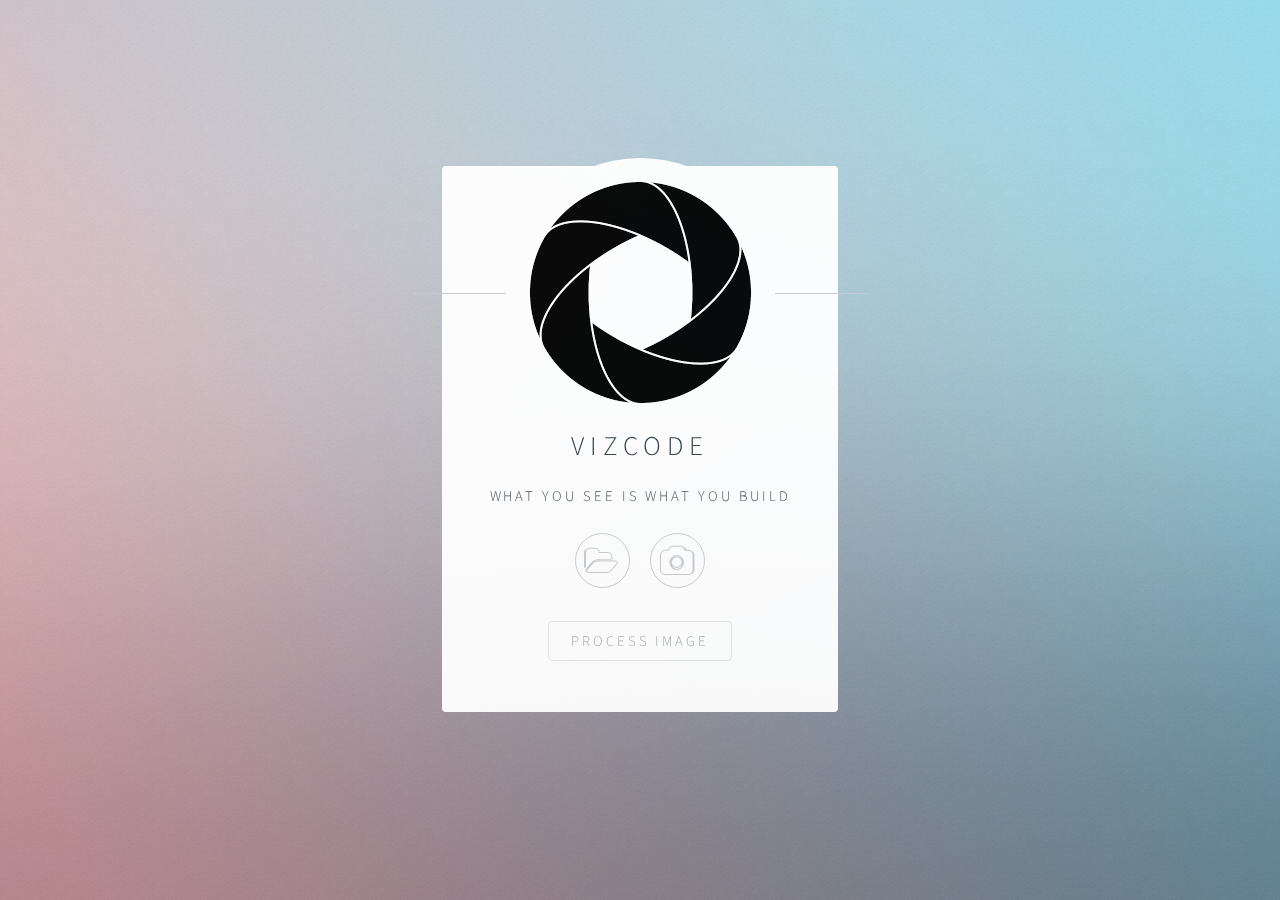
<file: VizCode-Site/index.html>
<!DOCTYPE HTML>
<html>
	<head>
		<title>VizCode</title>
		<meta charset="utf-8" />
		<meta name="viewport" content="width=device-width, initial-scale=1" />
		<!--[if lte IE 8]><script src="assets/js/html5shiv.js"></script><![endif]-->
		<link rel="stylesheet" href="assets/css/main.css" />
		<!--[if lte IE 9]><link rel="stylesheet" href="assets/css/ie9.css" /><![endif]-->
		<!--[if lte IE 8]><link rel="stylesheet" href="assets/css/ie8.css" /><![endif]-->
		<noscript><link rel="stylesheet" href="assets/css/noscript.css" /></noscript>
	</head>
	<body class="is-loading">

		<!-- Wrapper -->
			<div id="wrapper">

				<!-- Main -->
				<!-- <table > -->
					<!-- <col style="width:40%" /> -->
					<!-- <tr> -->
						<!-- <td padding="10px">
							<section id="main">
								<p>
									<img id="img" height="480" hidden="true"/>
									<video id="video" width="640" height="480" autoplay hidden="true"></video>
									<canvas id="canvas" hidden="true"></canvas>
								</p>
							</section>
						</td> -->

						<!-- <td> -->
							<section id="main">
								<header>
									<!-- <br /> -->
									<a href=""><span class="avatar"><img src="images/aperture2.png" alt="" /></span></a>

									<h1>VizCode</h1>
									<p>What You See Is What You Build</p>
								</header>
									<!--
									<hr />
									<h2>Extra Stuff!</h2>
									<form method="post" action="#">
										<div class="field">
											<input type="text" name="name" id="name" placeholder="Name" />
										</div>
										<div class="field">
											<input type="email" name="email" id="email" placeholder="Email" />
										</div>
										<div class="field">
											<div class="select-wrapper">
												<select name="department" id="department">
													<option value="">Department</option>
													<option value="sales">Sales</option>
													<option value="tech">Tech Support</option>
													<option value="null">/dev/null</option>
												</select>
											</div>
										</div>
										<div class="field">
											<textarea name="message" id="message" placeholder="Message" rows="4"></textarea>
										</div>
										<div class="field">
											<input type="checkbox" id="human" name="human" /><label for="human">I'm a human</label>
										</div>
										<div class="field">
											<label>But are you a robot?</label>
											<input type="radio" id="robot_yes" name="robot" /><label for="robot_yes">Yes</label>
											<input type="radio" id="robot_no" name="robot" /><label for="robot_no">No</label>
										</div>
										<ul class="actions">
											<li><a href="#" class="button">Get Started</a></li>
										</ul>
									</form>
									<hr />
									-->
								<footer>
									<ul class="icons">
										<li><a onclick="document.getElementById('file').click(); return false;" class="fa-folder-open">Browse</a></li>
										<li><a id="cameraIcon" onclick="document.getElementById('openCamera').click(); return false;" class="fa-camera">Open Camera</a></li>
										<!-- <li><a href="#" class="fa-facebook">Facebook</a></li> -->
									</ul>


									<form id="form" enctype="multipart/form-data" method="post">
										<p><input type="file" id="file" name="file" accept="image/*" style="display:none"/></p>
										<p><input type="button" id="openCamera" value="Open Camera" name="openCamera" style="display:none"/></p>
									</form>
									<p>
										<img id="img" width="480" min-width="320" hidden="true"/>
										<video id="video" width="640" height="480" autoplay hidden="true"></video>
										<canvas id="canvas" hidden="true"></canvas>
									</p>
									<p><input type="button" id="submit" value="Process Image" disabled="true"/></p>
									<p><progress id="progress" value="0" min="0" max="100" style="max-width:400px; width:70vw; height:30px" hidden="true" /></p>
									<div id="code" class="snippetTitle" hidden="true">
										Code:
									</div>
									<textarea id="codeText" class="snippet" hidden="true" autofocus="false"></textarea>
									<div id="result" class="snippetTitle" hidden="true">
										Result:
									</div>
									<p id="resultText" class="snippet" hidden="true" min-height="20px"></p>
									<p><input type="button" id="update" value="Update Code" hidden="true" /></p>
									<br />
								</footer>
							</section>
						<!-- </td> -->

						<!-- <td>
							<section id="main"> -->


									<!-- <form id="form" enctype="multipart/form-data" method="post">
										<p><input type="file" id="file" name="file" accept="image/*" style="display:none"/></p>
										<p><input type="button" id="openCamera" value="Open Camera" name="openCamera" style="display:none"/></p>
									</form>
									<p>
										<img id="img" height="480" hidden="false"/>
										<video id="video" width="640" height="480" autoplay hidden="false"></video>
										<canvas id="canvas" hidden="true"></canvas>
									</p>
									<p>
										<input type="button" id="submit" value="Send Image" disabled="true"/>
										<br /><br />
										<progress id="progress" value="0" min="0" max="100" style="width:300px;" hidden="true"/>
									</p> -->
							<!-- </section>
						</td> -->
					<!-- </tr> -->

				<!-- </table> -->

				<!-- Footer -->
					<footer id="footer">
						<ul class="copyright">
							<!-- <li>&copy; Optecode</li><li>Design: <a href="http://html5up.net">HTML5 UP</a></li> -->
						</ul>
					</footer>

			</div>

		<!-- Scripts -->
			<!--[if lte IE 8]><script src="assets/js/respond.min.js"></script><![endif]-->
			<script>
				if ('addEventListener' in window) {
					window.addEventListener('load', function() { document.body.className = document.body.className.replace(/\bis-loading\b/, ''); });
					document.body.className += (navigator.userAgent.match(/(MSIE|rv:11\.0)/) ? ' is-ie' : '');
				}

				if ((/mobile/i.test(navigator.userAgent))) {
					var cameraIcon = document.getElementById('cameraIcon');
					cameraIcon.parentElement.removeChild(cameraIcon);
				}
			</script>

			<script src="javascript/jquery.js"></script>
			<script src="javascript/main.js"></script>

	</body>
</html>
</file>
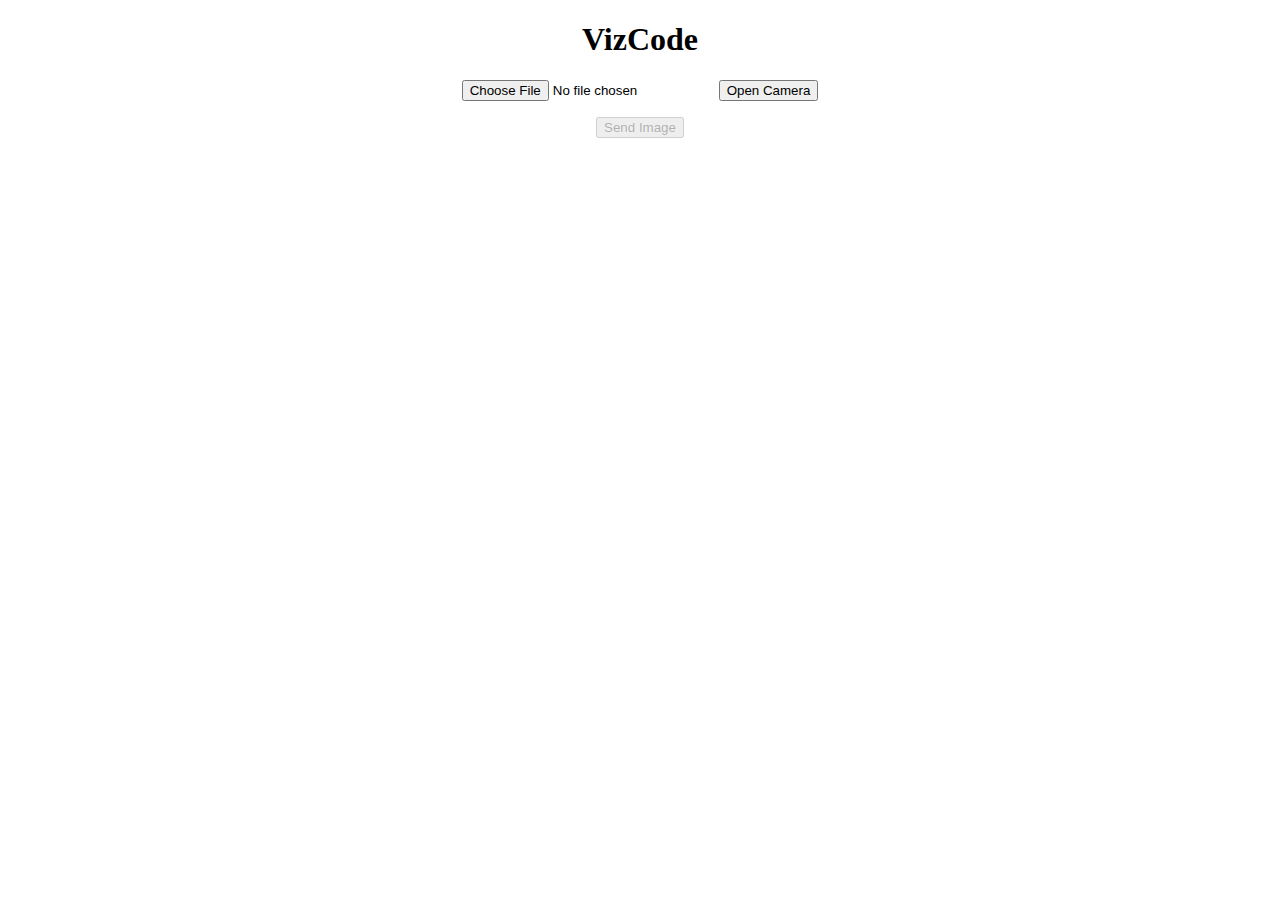
<file: VizCode-Site/index_old.html>
<!DOCTYPE html>
<html>
	<head>
		<title>VizCode</title>
		<meta charset="utf-8" />
	</head>

	<body>
		<div align="center">
			<p>
				<h1>VizCode</h1>
			</p>

			<form id="form" enctype="multipart/form-data" method="post">

				<p>
					<input type="file" id="file" name="file" accept="image/*"/>
					<input type="button" id="openCamera" value="Open Camera" name="openCamera"/>
				</p>
				<p>
					<img id="img" height="480" hidden="true"/>
					<video id="video" width="640" height="480" autoplay hidden="true"></video>
					<canvas id="canvas" hidden="true"></canvas>
				</p>
				<p>
					<input type="button" id="submit" value="Send Image" disabled="true"/>
					<br /><br />
					<progress id="progress" value="0" min="0" max="100" style="width:300px;" hidden="true"/>
				</p>

			</form>
		</div>

		<script src="javascript/jquery.js"></script>
		<script src="javascript/main.js"></script>
	</body>
</html>
</file>
<file: VizCode-Site/assets/css/ie9.css>
/*
	Identity by HTML5 UP
	html5up.net | @ajlkn
	Free for personal and commercial use under the CCA 3.0 license (html5up.net/license)
*/

/* Basic */

	body {
		background-image: url("../../images/bg.jpg");
		background-repeat: no-repeat;
		background-size: cover;
		background-position: bottom center;
		background-attachment: fixed;
	}

		body:after {
			display: none;
		}

/* List */

	ul.icons li a:before {
		color: #c8cccf;
	}

	ul.icons li a:hover:before {
		color: #ff7496;
	}

/* Wrapper */

	#wrapper {
		text-align: center;
	}

/* Main */

	#main {
		display: inline-block;
	}
</file>
<file: VizCode-Site/assets/css/ie8.css>
/*
	Identity by HTML5 UP
	html5up.net | @ajlkn
	Free for personal and commercial use under the CCA 3.0 license (html5up.net/license)
*/

/* List */

	ul.icons li a {
		-ms-behavior: url("assets/js/PIE.htc");
	}

		ul.icons li a:before {
			text-align: center;
			font-size: 26px;
		}

/* Main */

	#main {
		-ms-behavior: url("assets/js/PIE.htc");
	}

		#main .avatar img {
			-ms-behavior: url("assets/js/PIE.htc");
		}

/* Footer */

	#footer {
		color: #fff;
	}

		#footer .copyright li {
			border-left: solid 1px #fff;
		}
</file>
<file: VizCode-Site/assets/css/noscript.css>
/*
	Identity by HTML5 UP
	html5up.net | @ajlkn
	Free for personal and commercial use under the CCA 3.0 license (html5up.net/license)
*/

/* Basic */

	body:after {
		display: none;
	}

/* Main */

	#main {
		-moz-transform: none !important;
		-webkit-transform: none !important;
		-ms-transform: none !important;
		transform: none !important;
		opacity: 1 !important;
	}
</file>
<file: VizCode-Site/assets/css/main.css>
@charset "UTF-8";
@import url(font-awesome.min.css);
@import url("https://fonts.googleapis.com/css?family=Source+Sans+Pro:300");

/* Reset */

	html, body, div, span, applet, object, iframe, h1, h2, h3, h4, h5, h6, p, blockquote, pre, a, abbr, acronym, address, big, cite, code, del, dfn, em, img, ins, kbd, q, s, samp, small, strike, strong, sub, sup, tt, var, b, u, i, center, dl, dt, dd, ol, ul, li, fieldset, form, label, legend, table, caption, tbody, tfoot, thead, tr, th, td, article, aside, canvas, details, embed, figure, figcaption, footer, header, hgroup, menu, nav, output, ruby, section, summary, time, mark, audio, video {
		margin: 0;
		padding: 0;
		border: 0;
		font-size: 100%;
		font: inherit;
		vertical-align: baseline;
	}

	article, aside, details, figcaption, figure, footer, header, hgroup, menu, nav, section {
		display: block;
	}

	body {
		line-height: 1;
	}

	ol, ul {
		list-style: none;
	}

	blockquote, q {
		quotes: none;
	}

	blockquote:before, blockquote:after, q:before, q:after {
		content: '';
		content: none;
	}

	table {
		border-collapse: separate;
		border-spacing: 50px;
		page-break-before: always;
		page-break-after: always;
	}

	tr {
		page-break-inside: avoid;
		page-break-after: auto;
	}

	td {
		vertical-align: middle;
	}

	img {
		align-self: center;
		max-width: 70vw;
	}

	body {
		-webkit-text-size-adjust: none;
	}

/* Box Model */

	*, *:before, *:after {
		-moz-box-sizing: border-box;
		-webkit-box-sizing: border-box;
		box-sizing: border-box;
	}

/* Basic */

	@media screen and (max-width: 480px) {

		html, body {
			min-width: 320px;
		}

	}

	body.is-loading *, body.is-loading *:before, body.is-loading *:after {
		-moz-animation: none !important;
		-webkit-animation: none !important;
		-ms-animation: none !important;
		animation: none !important;
		-moz-transition: none !important;
		-webkit-transition: none !important;
		-ms-transition: none !important;
		transition: none !important;
	}

	html {
		height: 100%;
	}

	body {
		height: 100%;
		background-color: #ffffff;
		background-image: url("images/overlay.png"), -moz-linear-gradient(60deg, rgba(255, 165, 150, 0.5) 5%, rgba(0, 228, 255, 0.35)), url("../../images/bg.jpg");
		background-image: url("images/overlay.png"), -webkit-linear-gradient(60deg, rgba(255, 165, 150, 0.5) 5%, rgba(0, 228, 255, 0.35)), url("../../images/bg.jpg");
		background-image: url("images/overlay.png"), -ms-linear-gradient(60deg, rgba(255, 165, 150, 0.5) 5%, rgba(0, 228, 255, 0.35)), url("../../images/bg.jpg");
		background-image: url("images/overlay.png"), linear-gradient(60deg, rgba(255, 165, 150, 0.5) 5%, rgba(0, 228, 255, 0.35)), url("../../images/bg.jpg");
		background-repeat: repeat,			no-repeat,			no-repeat;
		background-size: 100px 100px, cover,				cover;
		background-position: top left,		center center,		bottom center;
		background-attachment: fixed,			fixed,				fixed;
	}

		body:after {
			content: '';
			display: block;
			position: fixed;
			top: 0;
			left: 0;
			width: 100%;
			height: inherit;
			opacity: 0;
			z-index: 1;
			background-color: #ffffff;
			background-image: url("images/overlay.png"), -moz-linear-gradient(60deg, rgba(255, 165, 150, 0.5) 5%, rgba(0, 228, 255, 0.35));
			background-image: url("images/overlay.png"), -webkit-linear-gradient(60deg, rgba(255, 165, 150, 0.5) 5%, rgba(0, 228, 255, 0.35));
			background-image: url("images/overlay.png"), -ms-linear-gradient(60deg, rgba(255, 165, 150, 0.5) 5%, rgba(0, 228, 255, 0.35));
			background-image: url("images/overlay.png"), linear-gradient(60deg, rgba(255, 165, 150, 0.5) 5%, rgba(0, 228, 255, 0.35));
			background-repeat: repeat,			no-repeat;
			background-size: 100px 100px, cover;
			background-position: top left,		center center;
			-moz-transition: opacity 1.75s ease-out;
			-webkit-transition: opacity 1.75s ease-out;
			-ms-transition: opacity 1.75s ease-out;
			transition: opacity 1.75s ease-out;
		}

		body.is-loading:after {
			opacity: 1;
		}

/* Type */

	body, input, select, textarea {
		color: #414f57;
		font-family: "Source Sans Pro", Helvetica, sans-serif;
		font-size: 14pt;
		font-weight: 300;
		line-height: 2;
		letter-spacing: 0.2em;
		text-transform: uppercase;
	}

		@media screen and (max-width: 1680px) {

			body, input, select, textarea {
				font-size: 11pt;
			}

		}

		@media screen and (max-width: 480px) {

			body, input, select, textarea {
				font-size: 10pt;
				line-height: 1.75;
			}

		}

	a {
		-moz-transition: color 0.2s ease, border-color 0.2s ease;
		-webkit-transition: color 0.2s ease, border-color 0.2s ease;
		-ms-transition: color 0.2s ease, border-color 0.2s ease;
		transition: color 0.2s ease, border-color 0.2s ease;
		color: inherit;
		text-decoration: none;
	}

		a:before {
			-moz-transition: color 0.2s ease, text-shadow 0.2s ease;
			-webkit-transition: color 0.2s ease, text-shadow 0.2s ease;
			-ms-transition: color 0.2s ease, text-shadow 0.2s ease;
			transition: color 0.2s ease, text-shadow 0.2s ease;
		}

		a:hover {
			color: #ff7496;
		}

	strong, b {
		color: #313f47;
	}

	em, i {
		font-style: italic;
	}

	p {
		margin: 0 0 1.5em 0;
	}

	.snippetTitle {
		font-weight: bold;
		padding: 20px;
		text-align: left;
		text-transform: none;
		font-family: monospace;
		max-width: inherit;
		min-height: 0px;
		max-width: 90vw;
	}

	.snippet {
		white-space: pre-wrap;
		border: 2px solid #555555;
		border-radius: 15px;
		padding: 20px;
		text-align: left;
		text-transform: none;
		overflow-y: hidden;
		height: auto;
		resize: none;
		font-family: monospace;
		max-width: 90vw;
	}

	h1, h2, h3, h4, h5, h6 {
		color: #313f47;
		line-height: 1.5;
		margin: 0 0 0.75em 0;
	}

		h1 a, h2 a, h3 a, h4 a, h5 a, h6 a {
			color: inherit;
			text-decoration: none;
		}

	h1 {
		font-size: 1.85em;
		letter-spacing: 0.22em;
		margin: 0 0 0.525em 0;
	}

	h2 {
		font-size: 1.25em;
	}

	h3 {
		font-size: 1em;
	}

	h4 {
		font-size: 1em;
	}

	h5 {
		font-size: 1em;
	}

	h6 {
		font-size: 1em;
	}

	@media screen and (max-width: 480px) {

		h1 {
			font-size: 1.65em;
		}

	}

	sub {
		font-size: 0.8em;
		position: relative;
		top: 0.5em;
	}

	sup {
		font-size: 0.8em;
		position: relative;
		top: -0.5em;
	}

	hr {
		border: 0;
		border-bottom: solid 1px #c8cccf;
		margin: 3em 0;
	}

/* Form */

	form {
		margin: 0 0 1.5em 0;
	}

		form > .field {
			margin: 0 0 1.5em 0;
		}

			form > .field > :last-child {
				margin-bottom: 0;
			}

	label {
		color: #313f47;
		display: block;
		font-size: 0.9em;
		margin: 0 0 0.75em 0;
	}

	input[type="text"],
	input[type="password"],
	input[type="email"],
	input[type="tel"],
	select,
	textarea {
		-moz-appearance: none;
		-webkit-appearance: none;
		-ms-appearance: none;
		appearance: none;
		border-radius: 4px;
		border: solid 1px #c8cccf;
		color: inherit;
		/* display: block; */
		outline: 0;
		padding: 1em;
		text-decoration: none;
		width: 100%;
	}

		input[type="text"]:invalid,
		input[type="password"]:invalid,
		input[type="email"]:invalid,
		input[type="tel"]:invalid,
		select:invalid,
		textarea:invalid {
			box-shadow: none;
		}

		input[type="text"]:focus,
		input[type="password"]:focus,
		input[type="email"]:focus,
		input[type="tel"]:focus,
		select:focus,
		textarea:focus {
			border-color: #ff7496;
		}

	.select-wrapper {
		text-decoration: none;
		display: block;
		position: relative;
	}

		.select-wrapper:before {
			content: "";
			-moz-osx-font-smoothing: grayscale;
			-webkit-font-smoothing: antialiased;
			font-family: FontAwesome;
			font-style: normal;
			font-weight: normal;
			text-transform: none !important;
		}

		.select-wrapper:before {
			color: #c8cccf;
			display: block;
			height: 2.75em;
			line-height: 2.75em;
			pointer-events: none;
			position: absolute;
			right: 0;
			text-align: center;
			top: 0;
			width: 2.75em;
		}

		.select-wrapper select::-ms-expand {
			display: none;
		}

	input[type="text"],
	input[type="password"],
	input[type="email"],
	select {
		height: 2.75em;
	}

	textarea {
		padding: 0.75em 1em;
	}

	input[type="checkbox"],
	input[type="radio"] {
		-moz-appearance: none;
		-webkit-appearance: none;
		-ms-appearance: none;
		appearance: none;
		display: block;
		float: left;
		margin-right: -2em;
		opacity: 0;
		width: 1em;
		z-index: -1;
	}

		input[type="checkbox"] + label,
		input[type="radio"] + label {
			text-decoration: none;
			color: #414f57;
			cursor: pointer;
			display: inline-block;
			font-size: 1em;
			font-weight: 300;
			padding-left: 2.4em;
			padding-right: 0.75em;
			position: relative;
		}

			input[type="checkbox"] + label:before,
			input[type="radio"] + label:before {
				-moz-osx-font-smoothing: grayscale;
				-webkit-font-smoothing: antialiased;
				font-family: FontAwesome;
				font-style: normal;
				font-weight: normal;
				text-transform: none !important;
			}

			input[type="checkbox"] + label:before,
			input[type="radio"] + label:before {
				border-radius: 4px;
				border: solid 1px #c8cccf;
				content: '';
				display: inline-block;
				height: 1.65em;
				left: 0;
				line-height: 1.58125em;
				position: absolute;
				text-align: center;
				top: 0.15em;
				width: 1.65em;
			}

		input[type="checkbox"]:checked + label:before,
		input[type="radio"]:checked + label:before {
			color: #ff7496;
			content: '\f00c';
		}

		input[type="checkbox"]:focus + label:before,
		input[type="radio"]:focus + label:before {
			border-color: #ff7496;
		}

	input[type="checkbox"] + label:before {
		border-radius: 4px;
	}

	input[type="radio"] + label:before {
		border-radius: 100%;
	}

	::-webkit-input-placeholder {
		color: #616f77 !important;
		opacity: 1.0;
	}

	:-moz-placeholder {
		color: #616f77 !important;
		opacity: 1.0;
	}

	::-moz-placeholder {
		color: #616f77 !important;
		opacity: 1.0;
	}

	:-ms-input-placeholder {
		color: #616f77 !important;
		opacity: 1.0;
	}

	.formerize-placeholder {
		color: #616f77 !important;
		opacity: 1.0;
	}

/* Icon */

	.icon {
		text-decoration: none;
		position: relative;
		border-bottom: none;
	}

		.icon:before {
			-moz-osx-font-smoothing: grayscale;
			-webkit-font-smoothing: antialiased;
			font-family: FontAwesome;
			font-style: normal;
			font-weight: normal;
			text-transform: none !important;
		}

		.icon > .label {
			display: none;
		}

/* List */

	ol {
		list-style: decimal;
		margin: 0 0 1.5em 0;
		padding-left: 1.25em;
	}

		ol li {
			padding-left: 0.25em;
		}

	ul {
		list-style: disc;
		margin: 0 0 1.5em 0;
		padding-left: 1em;
	}

		ul li {
			padding-left: 0.5em;
		}

		ul.alt {
			list-style: none;
			padding-left: 0;
		}

			ul.alt li {
				border-top: solid 1px #c8cccf;
				padding: 0.5em 0;
			}

				ul.alt li:first-child {
					border-top: 0;
					padding-top: 0;
				}

		ul.icons {
			cursor: default;
			list-style: none;
			padding-left: 0;
			margin-top: -0.675em;
		}

			ul.icons li {
				display: inline-block;
				padding: 0.675em 0.5em;
			}

				ul.icons li a {
					text-decoration: none;
					position: relative;
					display: block;
					width: 3.75em;
					height: 3.75em;
					border-radius: 100%;
					border: solid 1px #c8cccf;
					line-height: 3.75em;
					overflow: hidden;
					text-align: center;
					text-indent: 3.75em;
					white-space: nowrap;
				}

					ul.icons li a:before {
						-moz-osx-font-smoothing: grayscale;
						-webkit-font-smoothing: antialiased;
						font-family: FontAwesome;
						font-style: normal;
						font-weight: normal;
						text-transform: none !important;
					}

					ul.icons li a:before {
						color: #ffffff;
						text-shadow: 1.25px 0px 0px #c8cccf, -1.25px 0px 0px #c8cccf, 0px 1.25px 0px #c8cccf, 0px -1.25px 0px #c8cccf;
					}

					ul.icons li a:hover:before {
						text-shadow: 1.25px 0px 0px #ff7496, -1.25px 0px 0px #ff7496, 0px 1.25px 0px #ff7496, 0px -1.25px 0px #ff7496;
					}

					ul.icons li a:before {
						position: absolute;
						top: 0;
						left: 0;
						width: inherit;
						height: inherit;
						font-size: 1.85rem;
						line-height: inherit;
						text-align: center;
						text-indent: 0;
					}

					ul.icons li a:hover {
						border-color: #ff7496;
					}

			@media screen and (max-width: 480px) {

				ul.icons li a:before {
					font-size: 1.5rem;
				}

			}

		ul.actions {
			cursor: default;
			list-style: none;
			padding-left: 0;
		}

			ul.actions li {
				display: inline-block;
				padding: 0 0.75em 0 0;
				vertical-align: middle;
			}

				ul.actions li:last-child {
					padding-right: 0;
				}

	dl {
		margin: 0 0 1.5em 0;
	}

		dl dt {
			display: block;
			margin: 0 0 0.75em 0;
		}

		dl dd {
			margin-left: 1.5em;
		}

/* Button */

	input[type="submit"],
	input[type="reset"],
	input[type="button"],
	button,
	.button {
		-moz-appearance: none;
		-webkit-appearance: none;
		-ms-appearance: none;
		appearance: none;
		-moz-transition: background-color 0.2s ease-in-out, border-color 0.2s ease-in-out, color 0.2s ease-in-out;
		-webkit-transition: background-color 0.2s ease-in-out, border-color 0.2s ease-in-out, color 0.2s ease-in-out;
		-ms-transition: background-color 0.2s ease-in-out, border-color 0.2s ease-in-out, color 0.2s ease-in-out;
		transition: background-color 0.2s ease-in-out, border-color 0.2s ease-in-out, color 0.2s ease-in-out;
		/* display: inline-block; */
		height: 2.75em;
		line-height: 2.75em;
		padding: 0 1.5em;
		background-color: transparent;
		border-radius: 4px;
		border: solid 1px #c8cccf;
		color: #414f57 !important;
		cursor: pointer;
		text-align: center;
		text-decoration: none;
		white-space: nowrap;
	}

		input[type="submit"]:hover,
		input[type="reset"]:hover,
		input[type="button"]:hover,
		button:hover,
		.button:hover {
			border-color: #ff7496;
			color: #ff7496 !important;
		}

		input[type="submit"].icon,
		input[type="reset"].icon,
		input[type="button"].icon,
		button.icon,
		.button.icon {
			padding-left: 1.35em;
		}

			input[type="submit"].icon:before,
			input[type="reset"].icon:before,
			input[type="button"].icon:before,
			button.icon:before,
			.button.icon:before {
				margin-right: 0.5em;
			}

		input[type="submit"].fit,
		input[type="reset"].fit,
		input[type="button"].fit,
		button.fit,
		.button.fit {
			display: block;
			width: 100%;
			margin: 0 0 0.75em 0;
		}

		input[type="submit"].small,
		input[type="reset"].small,
		input[type="button"].small,
		button.small,
		.button.small {
			font-size: 0.8em;
		}

		input[type="submit"].big,
		input[type="reset"].big,
		input[type="button"].big,
		button.big,
		.button.big {
			font-size: 1.35em;
		}

		input[type="submit"].disabled, input[type="submit"]:disabled,
		input[type="reset"].disabled,
		input[type="reset"]:disabled,
		input[type="button"].disabled,
		input[type="button"]:disabled,
		button.disabled,
		button:disabled,
		.button.disabled,
		.button:disabled {
			-moz-pointer-events: none;
			-webkit-pointer-events: none;
			-ms-pointer-events: none;
			pointer-events: none;
			opacity: 0.5;
		}

/* Main */

	#main {
		position: relative;
		max-width: 100%;
		min-width: 27em;
		/* padding: 4.5em 3em 3em 3em ; */
		padding: 1em 1em 0em 1em;
		background: #ffffff;
		border-radius: 4px;
		cursor: default;
		opacity: 0.95;
		text-align: center;
		-moz-transform-origin: 50% 50%;
		-webkit-transform-origin: 50% 50%;
		-ms-transform-origin: 50% 50%;
		transform-origin: 50% 50%;
		-moz-transform: rotateX(0deg);
		-webkit-transform: rotateX(0deg);
		-ms-transform: rotateX(0deg);
		transform: rotateX(0deg);
		-moz-transition: opacity 1s ease, -moz-transform 1s ease;
		-webkit-transition: opacity 1s ease, -webkit-transform 1s ease;
		-ms-transition: opacity 1s ease, -ms-transform 1s ease;
		transition: opacity 1s ease, transform 1s ease;
	}

		#main .avatar {
			position: relative;
			display: block;
			margin-bottom: 1.5em;
		}

			#main .avatar img {
				display: block;
				margin: 0 auto;
				border-radius: 100%;
				box-shadow: 0 0 0 1.5em #ffffff;
			}

			#main .avatar:before {
				content: '';
				display: block;
				position: absolute;
				top: 50%;
				left: -3em;
				width: calc(100% + 6em);
				height: 1px;
				z-index: -1;
				background: #c8cccf;
			}

		@media screen and (max-width: 480px) {

			#main {
				min-width: 0;
				width: 100%;
				padding: 4em 2em 2.5em 2em ;
			}

				#main .avatar:before {
					left: -2em;
					width: calc(100% + 4em);
				}

		}

		body.is-loading #main {
			opacity: 0;
			-moz-transform: rotateX(15deg);
			-webkit-transform: rotateX(15deg);
			-ms-transform: rotateX(15deg);
			transform: rotateX(15deg);
		}

/* Footer */

	#footer {
		-moz-align-self: -moz-flex-end;
		-webkit-align-self: -webkit-flex-end;
		-ms-align-self: -ms-flex-end;
		align-self: flex-end;
		width: 100%;
		padding: 1.5em 0 0 0;
		color: rgba(255, 255, 255, 0.75);
		cursor: default;
		text-align: center;
	}

		#footer p {
			text-align: center;
			align-content: center;
		}

		#footer .copyright {
			margin: 0;
			padding: 0;
			font-size: 0.9em;
			list-style: none;
		}

			#footer .copyright li {
				display: inline-block;
				margin: 0 0 0 0.45em;
				padding: 0 0 0 0.85em;
				border-left: solid 1px rgba(255, 255, 255, 0.5);
				line-height: 1;
			}

				#footer .copyright li:first-child {
					border-left: 0;
				}

/* Wrapper */

	#wrapper {
		display: -moz-flex;
		display: -webkit-flex;
		display: -ms-flex;
		display: flex;
		-moz-align-items: center;
		-webkit-align-items: center;
		-ms-align-items: center;
		align-items: center;
		-moz-justify-content: space-between;
		-webkit-justify-content: space-between;
		-ms-justify-content: space-between;
		justify-content: space-between;
		-moz-flex-direction: column;
		-webkit-flex-direction: column;
		-ms-flex-direction: column;
		flex-direction: column;
		-moz-perspective: 1000px;
		-webkit-perspective: 1000px;
		-ms-perspective: 1000px;
		perspective: 1000px;
		position: relative;
		min-height: 100%;
		padding: 1.5em;
		z-index: 2;
	}

		#wrapper > * {
			z-index: 1;
		}

		#wrapper:before {
			content: '';
			display: block;
		}

		@media screen and (max-width: 360px) {

			#wrapper {
				padding: 0.75em;
			}

		}

		body.is-ie #wrapper {
			height: 100%;
		}
</file>
